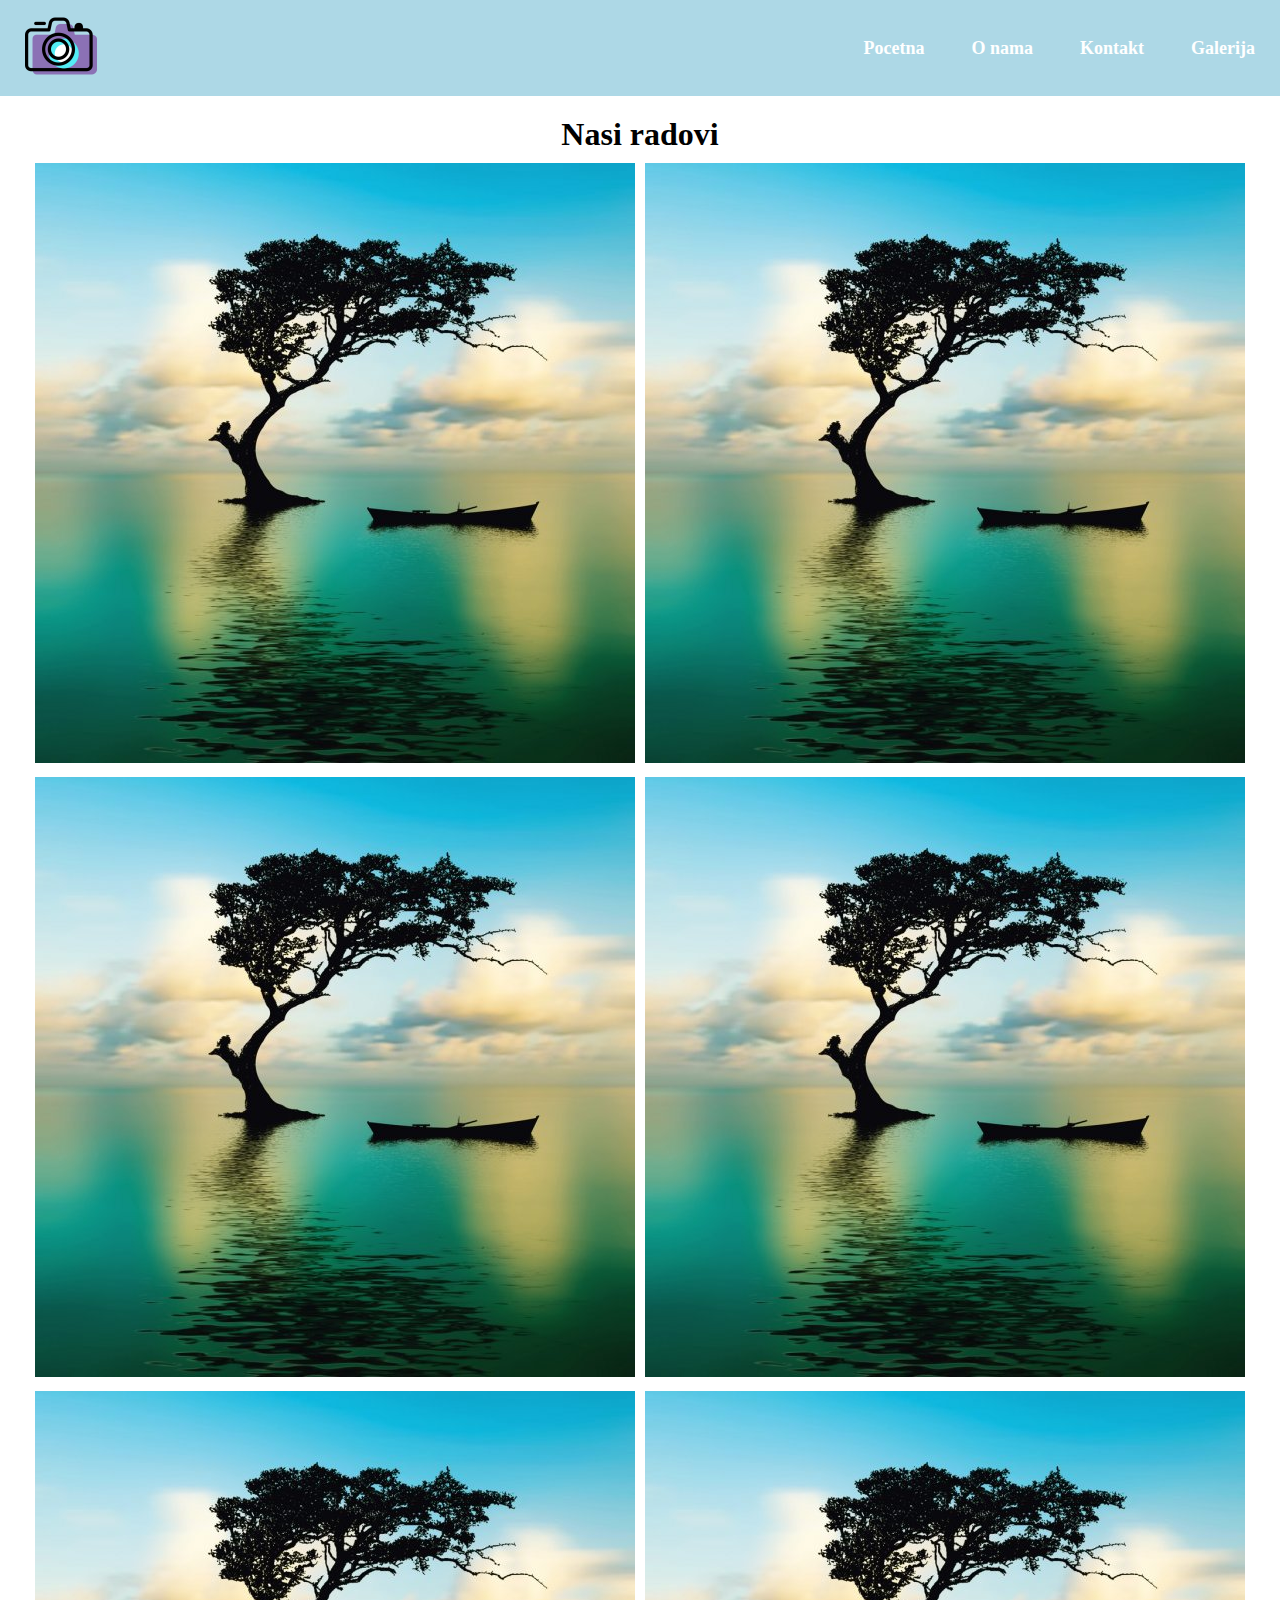
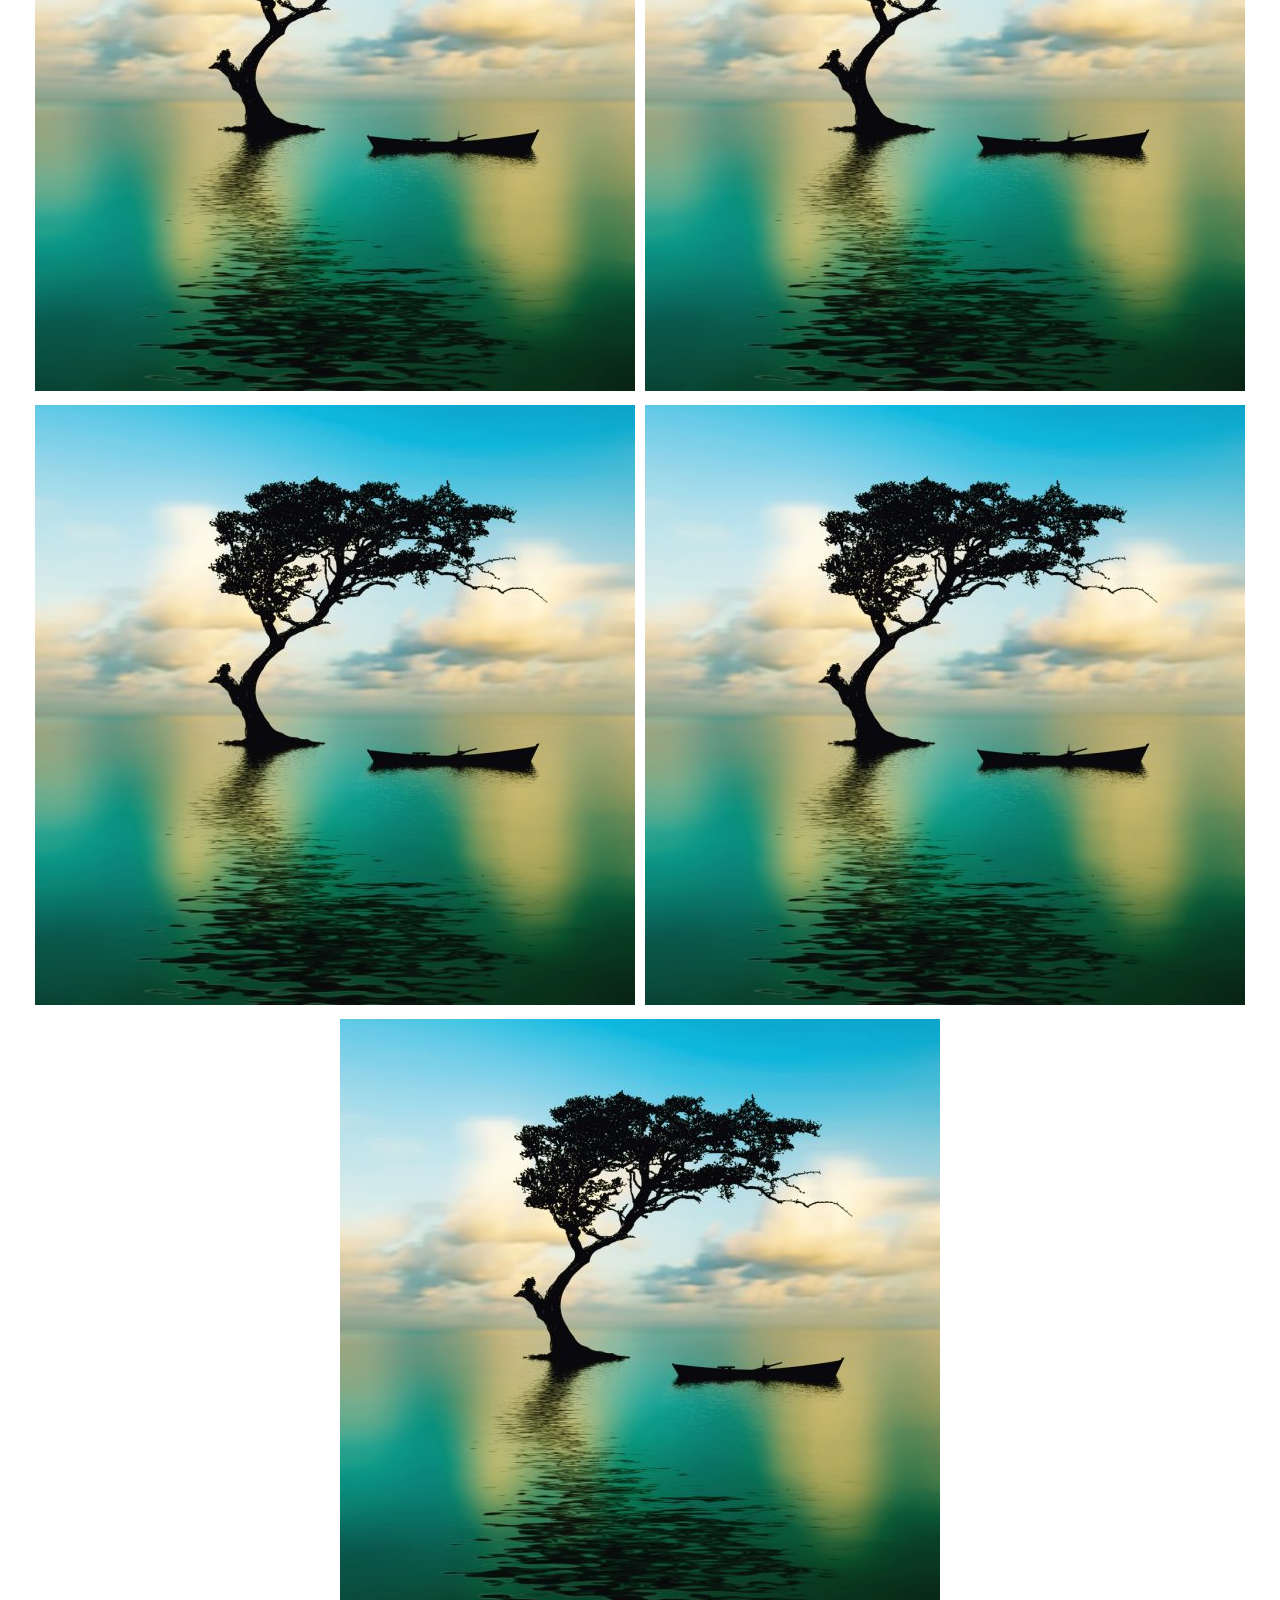
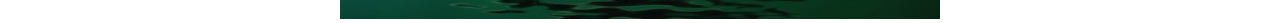
<file: priprema/galerija.html>
<!DOCTYPE html>
<html lang="en">
  <head>
    <meta charset="UTF-8" />
    <meta http-equiv="X-UA-Compatible" content="IE=edge" />
    <meta name="viewport" content="width=device-width, initial-scale=1.0" />
    <title>Galerija</title>
    <link rel="shortcut icon" href="img/favicon.ico" type="image/x-icon" />
    <link rel="stylesheet" href="css/style.css" />
    <link rel="stylesheet" href="css/galerija.css" />
  </head>
  <body>
    <!-- MENU -->
    <nav>

      <div class = "menu">

        <a href="index.html"> <img src="img/logo2.png" alt="logo"> </a>


        <ul>
          <li><a href = "index.html">Pocetna</a></li>
          <li><a href = "onama.html">O nama</a></li>
          <li><a href = "kontakt.html">Kontakt</a></li>
          <li><a href = "galerija.html">Galerija</a></li>
        </ul>


      </div>


    </nav>
    <!-- GALERIJA -->
    <h1>Nasi radovi</h1>
    <div class="gallery">
      <figure class="gallery__item gallery__item--1">
        <img src="img/photo.jpg" class="gallery__img" alt="Image 1" />
      </figure>
      <figure class="gallery__item gallery__item--2">
        <img src="img/photo.jpg" class="gallery__img" alt="Image 2" />
      </figure>
      <figure class="gallery__item gallery__item--3">
        <img src="img/photo.jpg" class="gallery__img" alt="Image 3" />
      </figure>
      <figure class="gallery__item gallery__item--4">
        <img src="img/photo.jpg" class="gallery__img" alt="Image 4" />
      </figure>
      <figure class="gallery__item gallery__item--5">
        <img src="img/photo.jpg" class="gallery__img" alt="Image 5" />
      </figure>
      <figure class="gallery__item gallery__item--6">
        <img src="img/photo.jpg" class="gallery__img" alt="Image 6" />
      </figure>
      <figure class="gallery__item gallery__item--7">
        <img src="img/photo.jpg" class="gallery__img" alt="Image 7" />
      </figure>
      <figure class="gallery__item gallery__item--8">
        <img src="img/photo.jpg" class="gallery__img" alt="Image 8" />
      </figure>
      <figure class="gallery__item gallery__item--9">
        <img src="img/photo.jpg" class="gallery__img" alt="Image 9" />
      </figure>
    </div>
  </body>
</html>
</file>
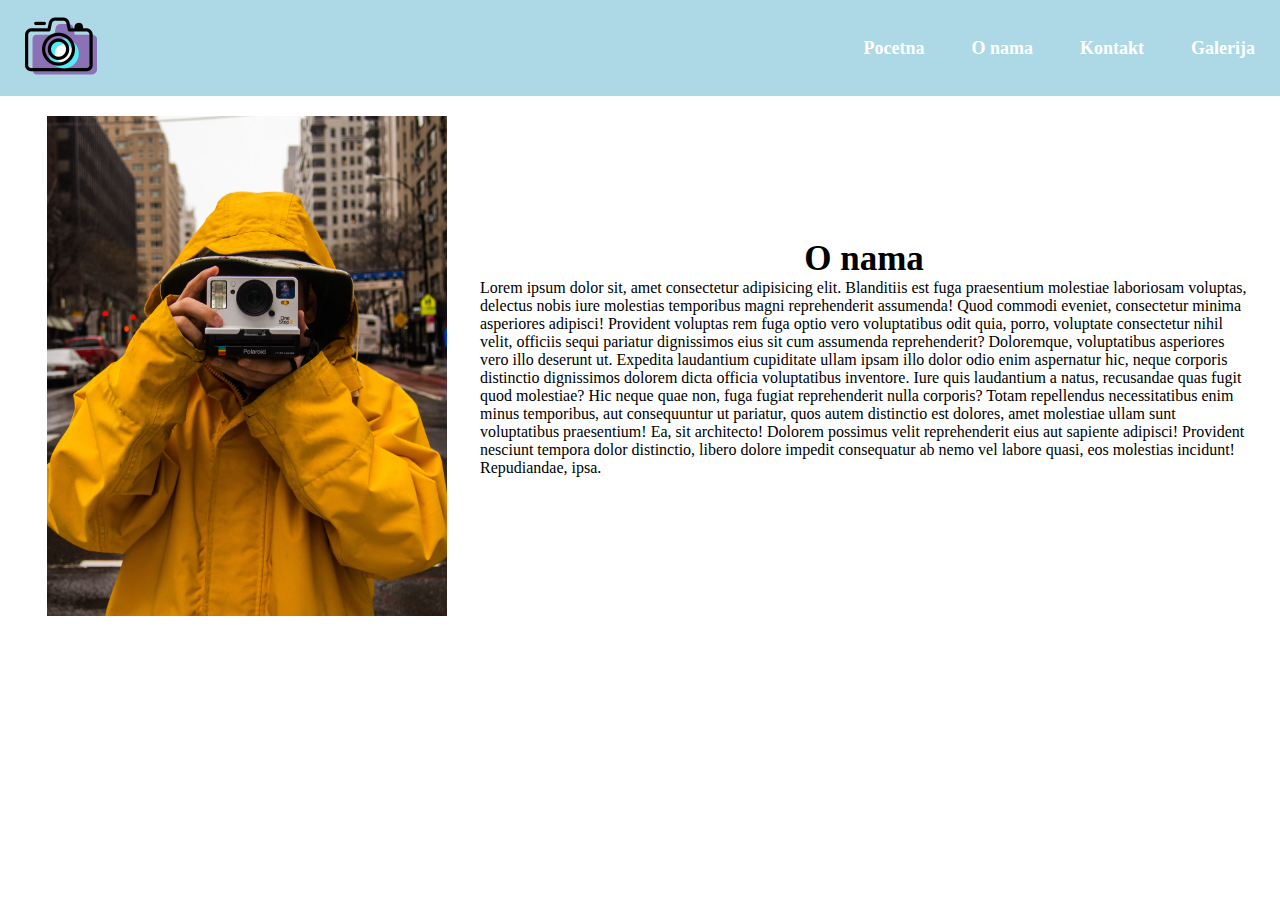
<file: priprema/onama.html>
<!DOCTYPE html>
<html lang="en">
  <head>
    <meta charset="UTF-8" />
    <meta http-equiv="X-UA-Compatible" content="IE=edge" />
    <meta name="viewport" content="width=device-width, initial-scale=1.0" />
    <link rel="shortcut icon" href="img/favicon.ico" type="image/x-icon" />
    <link rel="stylesheet" href="css/style.css" />
    <link rel="stylesheet" href="css/onama.css">
    <title>O nama</title>
  </head>
  <body>
    <!-- MENU -->
    <nav>

      <div class = "menu">

        <a href="index.html"> <img src="img/logo2.png" alt="logo"> </a>


        <ul>
          <li><a href = "index.html">Pocetna</a></li>
          <li><a href = "onama.html">O nama</a></li>
          <li><a href = "kontakt.html">Kontakt</a></li>
          <li><a href = "galerija.html">Galerija</a></li>
        </ul>


      </div>


    </nav>
    <!-- O NAMA -->
    <section class="about" id="about">
            <div class="about-content">
                <div class="column left">
                    <img src="img/about.jpg" alt="O nama">
                </div>
                <div class="column right">
                    <h2 class="title-text">O nama</h2>
                    <div class="text">
                        <p>Lorem ipsum dolor sit, amet consectetur adipisicing elit. Blanditiis est fuga praesentium molestiae laboriosam voluptas, delectus nobis iure molestias temporibus magni reprehenderit assumenda! Quod commodi eveniet, consectetur minima asperiores adipisci!
                        Provident voluptas rem fuga optio vero voluptatibus odit quia, porro, voluptate consectetur nihil velit, officiis sequi pariatur dignissimos eius sit cum assumenda reprehenderit? Doloremque, voluptatibus asperiores vero illo deserunt ut.
                        Expedita laudantium cupiditate ullam ipsam illo dolor odio enim aspernatur hic, neque corporis distinctio dignissimos dolorem dicta officia voluptatibus inventore. Iure quis laudantium a natus, recusandae quas fugit quod molestiae?
                        Hic neque quae non, fuga fugiat reprehenderit nulla corporis? Totam repellendus necessitatibus enim minus temporibus, aut consequuntur ut pariatur, quos autem distinctio est dolores, amet molestiae ullam sunt voluptatibus praesentium!
                        Ea, sit architecto! Dolorem possimus velit reprehenderit eius aut sapiente adipisci! Provident nesciunt tempora dolor distinctio, libero dolore impedit consequatur ab nemo vel labore quasi, eos molestias incidunt! Repudiandae, ipsa.</p>
                    </div>
                </div>
            </div>
    </section>
  </body>
</html>
</file>
<file: priprema/css/style.css>
*{
    margin: 0;
    padding: 0;
    font-family: Georgia, 'Times New Roman', Times, serif;
}


nav{
    background-color: lightblue;
    width: 100%;
    padding: 10px;
}

.menu{
    max-width: 1250px;
    margin:auto;
    display: flex;
    align-items: center; /*vertikalno*/
    justify-content: space-between; /*horizontalno*/
}

ul{
    display: inline-flex; /* u jednom redu */

}

ul li{
    list-style: none;
    margin-left: 7px;
}


ul li a {
    text-decoration: none;
    color: white;
    font-size: 18px;
    font-weight: 600;
    padding: 20px;
}

ul li a:hover{
    background-color: lightgreen;
    color: black;
    border-radius: 7px;
}

.img{
    background-image: url("../img/home.jfif");
    height: 87vh;
    background-repeat: no-repeat;
    background-size: cover;
    background-position: center;
}

.buttons{
    position: absolute;
    top: 45%;
    left: 38%;
}

button{
    height: 100px;
    width: 180px;
    border-radius: 12px;
    font-size: 20px;
    background-color: cornflowerblue;
    color: white;
}

button a{
    text-decoration: none;
    color:white;
}

button a:hover{
    border: 2px solid white;
    border-radius: 7px;


}
</file>
<file: priprema/css/galerija.css>
h1 {
    text-align: center;
    margin-top: 20px;
    padding-bottom: 10px;
}

.gallery {
    display: flex;
    align-items: center;
    justify-content: center;
    flex-wrap: wrap;
    gap: 10px; 
}


@media(width <= 350px){
    .gallery__img{
        width: 250px;
    }
}
</file>
<file: priprema/css/onama.css>
.left img{
    height: 500px;
    width: 400px;
    object-fit: cover;
    margin-left: 15px;
    margin-top: 20px;
}

.about-content{
    display: flex;
    flex-wrap: wrap;
    align-items: center;
    justify-content: space-around;
}


.left{
    width: 30%;
}

.right{
    width: 60%;
}

h2{
    text-align: center;
    font-size: 35px;
}
</file>
